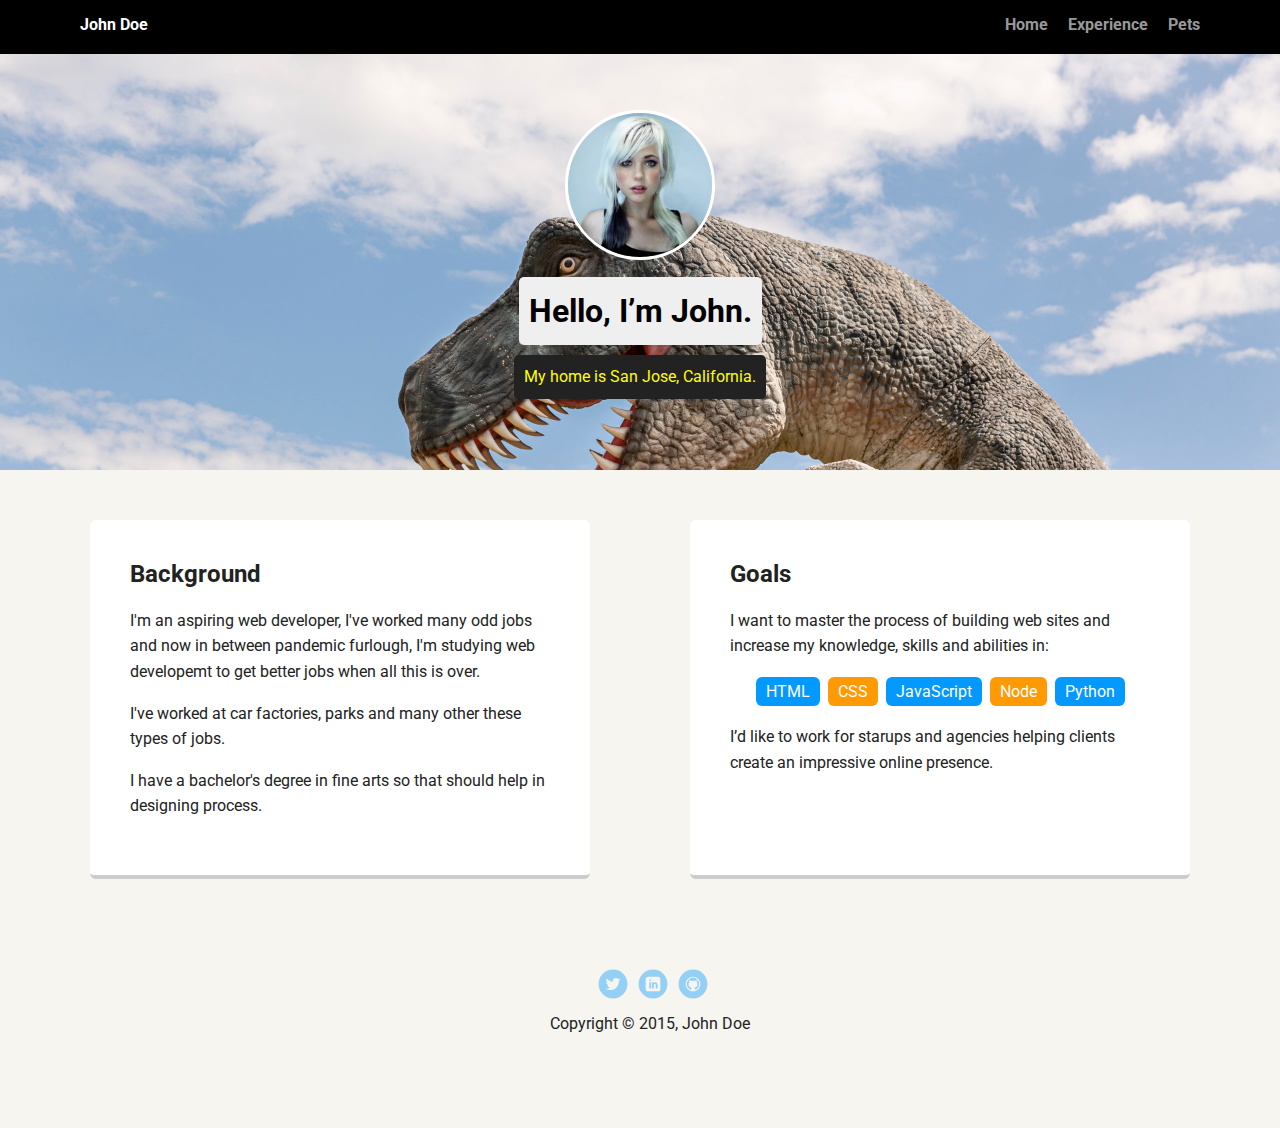
<file: index.html>
<!DOCTYPE html>
<html lang="en">
  <head>
    <meta charset="utf-8" />
    <title>John Doe's Profile</title>
    <meta name="viewport" content="width=device-width, initial-scale=1.0" />
    <link href="https://fonts.googleapis.com/css?family=Muli%7CRoboto:400,300,500,700,900" rel="stylesheet" />
    <link rel="stylesheet" href="styles.css" />
  </head>

  <body>
    <nav class="main-nav">
      <ul class="nav">
        <li class="name">John Doe</li>
        <li><a href="index.html">Home</a></li>
        <li><a href="resume.html">Experience</a></li>
        <li><a href="pets.html">Pets</a></li>
      </ul>
    </nav>

    <header>
      <img src="images/me.jpg" alt="headshot of John Doe" class="profile-image" />
      <h1 class="tag name">Hello, I’m John.</h1>
      <p class="tag location">My home is San Jose, California.</p>
    </header>

    <main class="flex">
      <section class="card">
        <h2>Background</h2>
        <p>I'm an aspiring web developer, I've worked many odd jobs and now in between pandemic furlough, I'm studying web developemt to get better jobs when all this is over.</p>
        <p>I've worked at car factories, parks and many other these types of jobs.</p>
        <p>I have a bachelor's degree in fine arts so that should help in designing process.</p>
      </section>

      <section class="card">
        <h2>Goals</h2>
        <p>I want to master the process of building web sites and increase my knowledge, skills and abilities in:</p>
        <ul class="skills">
          <li>HTML</li>
          <li>CSS</li>
          <li>JavaScript</li>
          <li>Node</li>
          <li>Python</li>
        </ul>
        <p>I’d like to work for starups and agencies helping clients create an impressive online presence.</p>
      </section>
    </main>

    <footer>
      <ul>
        <li><a href="https://www.twitter.com" class="social twitter" target="_blank">Twitter</a></li>
        <li><a href="https://www.linkedin.com" class="social linkedin" target="_blank">LinkedIn</a></li>
        <li><a href="https://www.github.com" class="social github" target="_blank">Github</a></li>
      </ul>
      <p class="copyright">Copyright &copy; 2015, John Doe</p>
    </footer>
  </body>
</html>
</file>
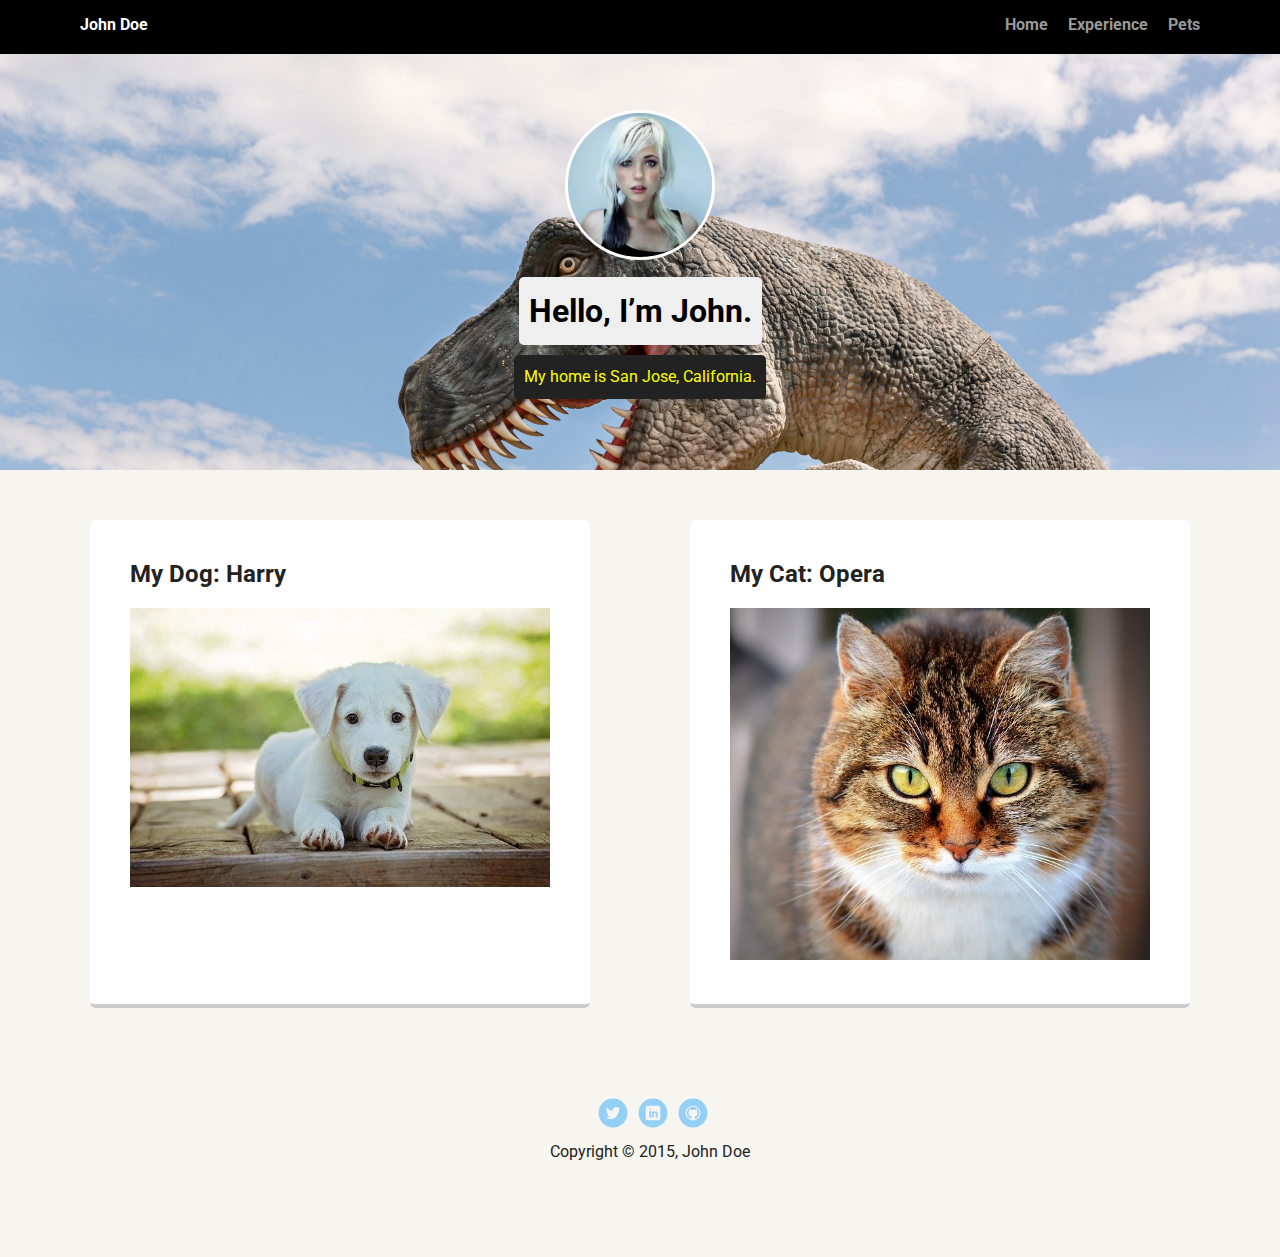
<file: pets.html>
<!DOCTYPE html>
<html lang="en">
  <head>
    <meta charset="utf-8" />
    <title>John Doe's Profile</title>
    <meta name="viewport" content="width=device-width, initial-scale=1.0" />
    <link href="https://fonts.googleapis.com/css?family=Muli%7CRoboto:400,300,500,700,900" rel="stylesheet" />
    <link rel="stylesheet" href="styles.css" />
  </head>

  <body>
    <nav class="main-nav">
      <ul class="nav">
        <li class="name">John Doe</li>
        <li><a href="index.html">Home</a></li>
        <li><a href="resume.html">Experience</a></li>
        <li><a href="pets.html">Pets</a></li>
      </ul>
    </nav>

    <header>
      <img src="images/me.jpg" alt="headshot of John Doe" class="profile-image" />
      <h1 class="tag name">Hello, I’m John.</h1>
      <p class="tag location">My home is San Jose, California.</p>
    </header>

    <main class="flex">
      <section class="card">
        <h2>My Dog: Harry</h2>
        <img class="image-pets" src="images/harry.jpg" alt="picture of harry the dog" />
      </section>

      <section class="card">
        <h2>My Cat: Opera</h2>
        <img class="image-pets" src="images/opera.jpg" alt="picture of opera the cat" />
      </section>
    </main>

    <footer>
      <ul>
        <li><a href="https://www.twitter.com" class="social twitter" target="_blank">Twitter</a></li>
        <li><a href="https://www.linkedin.com" class="social linkedin" target="_blank">LinkedIn</a></li>
        <li><a href="https://www.github.com" class="social github" target="_blank">Github</a></li>
      </ul>
      <p class="copyright">Copyright &copy; 2015, John Doe</p>
    </footer>
  </body>
</html>
</file>
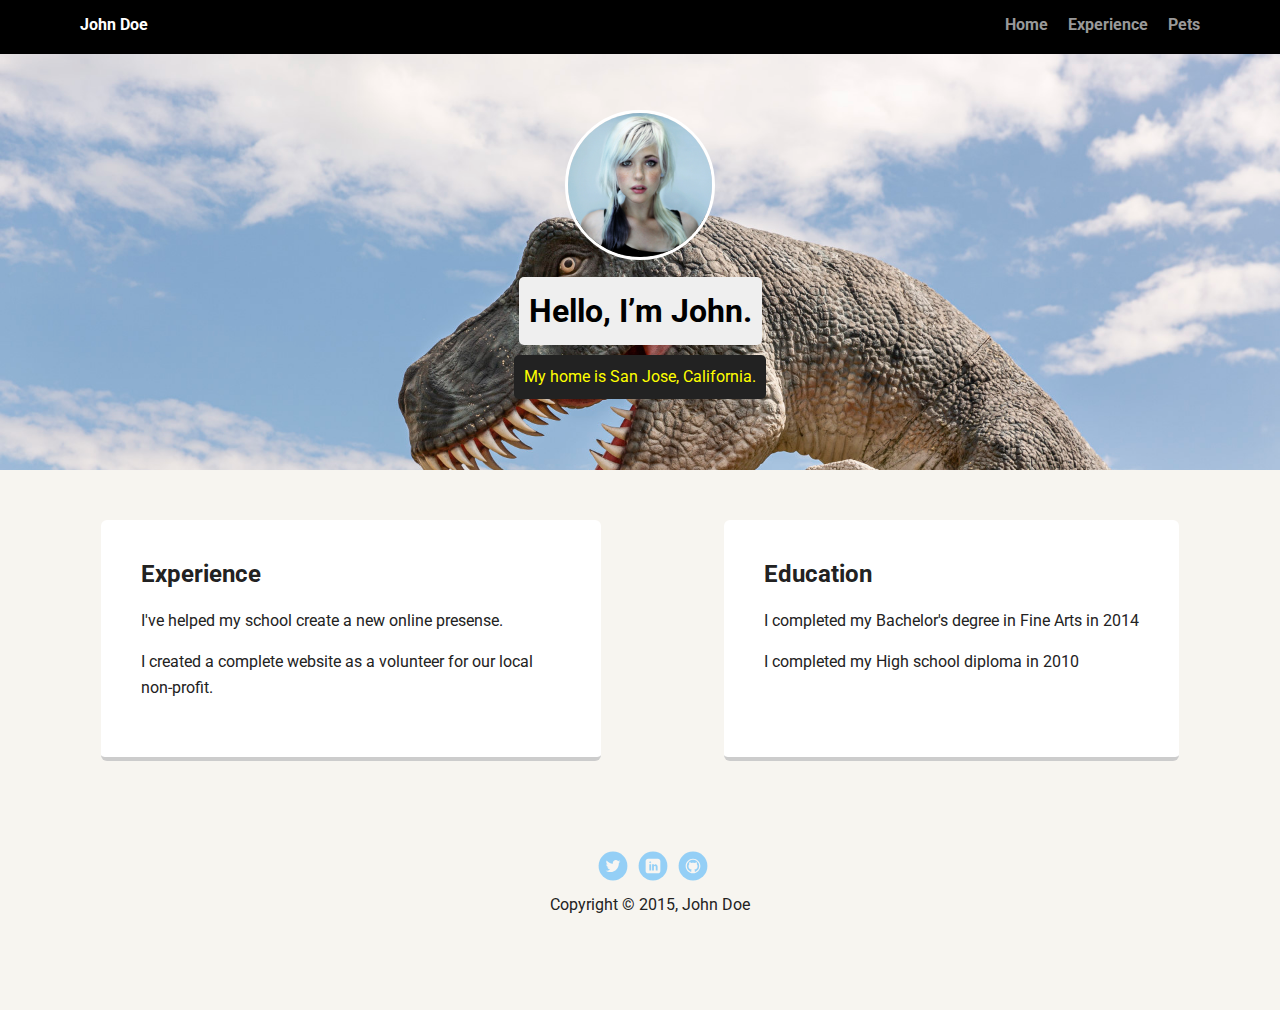
<file: resume.html>
<!DOCTYPE html>
<html lang="en">
  <head>
    <meta charset="utf-8" />
    <title>John Doe's Profile</title>
    <meta name="viewport" content="width=device-width, initial-scale=1.0" />
    <link href="https://fonts.googleapis.com/css?family=Muli%7CRoboto:400,300,500,700,900" rel="stylesheet" />
    <link rel="stylesheet" href="styles.css" />
  </head>

  <body>
    <nav class="main-nav">
      <ul class="nav">
        <li class="name">John Doe</li>
        <li><a href="index.html">Home</a></li>
        <li><a href="resume.html">Experience</a></li>
        <li><a href="pets.html">Pets</a></li>
      </ul>
    </nav>

    <header>
      <img src="images/me.jpg" alt="headshot of John Doe" class="profile-image" />
      <h1 class="tag name">Hello, I’m John.</h1>
      <p class="tag location">My home is San Jose, California.</p>
    </header>

    <main class="flex">
      <section class="card">
        <h2>Experience</h2>
        <p>I've helped my school create a new online presense.</p>
        <p>I created a complete website as a volunteer for our local non-profit.</p>
      </section>

      <section class="card">
        <h2>Education</h2>
        <p>I completed my Bachelor's degree in Fine Arts in 2014</p>
        <p>I completed my High school diploma in 2010</p>
      </section>
    </main>

    <footer>
      <ul>
        <li><a href="https://www.twitter.com" class="social twitter" target="_blank">Twitter</a></li>
        <li><a href="https://www.linkedin.com" class="social linkedin" target="_blank">LinkedIn</a></li>
        <li><a href="https://www.github.com" class="social github" target="_blank">Github</a></li>
      </ul>
      <p class="copyright">Copyright &copy; 2015, John Doe</p>
    </footer>
  </body>
</html>
</file>
<file: styles.css>
/* Global Layout Set-up */
* {
  box-sizing: border-box;
}

body {
  margin: 0;
  padding: 0;
  text-align: center;
  font-family: "Roboto", sans-serif;
  color: #222;
  background: #f7f5f0;
}
/* Link Styles */

a {
  text-decoration: none;
  color: #999;
}
a:hover {
  color: #6633ff;
}

/* Section Styles */

.main-nav {
  width: 100%;
  background: black;
  min-height: 30px;
  padding: 10px;
  position: fixed;
  text-align: center;
}
.nav {
  display: flex;
  justify-content: space-around;
  font-weight: 700;
  list-style-type: none;
  margin: 0 auto;
  padding: 0;
}

.nav .name {
  display: block;
  margin-right: auto;
  color: white;
}
.nav li {
  padding: 5px 10px 10px 10px;
}
.nav a {
  transition: all 0.5s;
}
.nav a:hover {
  color: white;
}

header {
  text-align: center;
  background: url("images/city.jpg") no-repeat top center;
  background-size: cover;
  overflow: hidden;
  padding-top: 60px;
}
header {
  line-height: 1.5;
}
header .profile-image {
  margin-top: 50px;
  width: 150px;
  height: 150px;
  border-radius: 50%;
  border: 3px solid white;
  transition: all 0.5s;
}
header .profile-image:hover {
  transform: scale(1.2) rotate(365deg);
}
.tag {
  background-color: #efefef;
  color: black;
  padding: 10px;
  border-radius: 5px;
  display: table;
  margin: 10px auto;
}
.location {
  background-color: #222;
  color: yellow;
}
.card {
  margin: 30px;
  padding: 20px 40px 40px;
  max-width: 500px;
  text-align: left;
  background: #fff;
  border-bottom: 4px solid #ccc;
  border-radius: 6px;
  transition: all 0.5s;
}
.card:hover {
  border-color: #ff99ff;
}

ul.skills {
  padding: 0;
  text-align: center;
}

.skills li {
  border-radius: 6px;
  display: inline-block;
  background: #ff9904;
  color: white;
  padding: 5px 10px;
  margin: 2px;
}

.skills li:nth-child(odd) {
  background: #0399ff;
}

footer {
  width: 100%;
  min-height: 30px;
  padding: 20px 0 40px 20px;
}

footer .copyright {
  top: -8px;
  font-size: 0.75em;
}

footer ul {
  list-style-type: none;
  margin: 0;
  padding: 0;
}

footer ul li {
  display: inline-block;
}

a.social {
  display: inline-block;
  text-indent: -9999px;
  margin-left: 5px;
  width: 30px;
  height: 30px;
  background-size: 30px 30px;
  opacity: 0.4;
  transition: all 0.5s;
}
a.twitter {
  background-image: url(images/twitter.svg);
}
a.linkedin {
  background-image: url(images/linkedin.svg);
}
a.github {
  background-image: url(images/github.svg);
}
a.social:hover {
  opacity: 1;
}
.clearfix {
  clear: both;
}

/* Styles for larger screens */
@media screen and (min-width: 720px) {
  .flex {
    display: -ms-flexbox; /* TWEENER - IE 10 */
    display: flex;
    max-width: 1200px;
    -ms-flex-pack: distribute;
    justify-content: space-around;
    margin: 0 auto;
  }

  header {
    min-height: 470px;
  }

  .nav {
    max-width: 1200px;
    padding: 0 30px;
  }

  main {
    padding-top: 20px;
  }

  main p {
    line-height: 1.6em;
  }

  footer {
    font-size: 1.3em;
    max-width: 1200px;
    margin: 40px auto;
  }
}

.image-pets {
  width: 100%;
}
</file>
